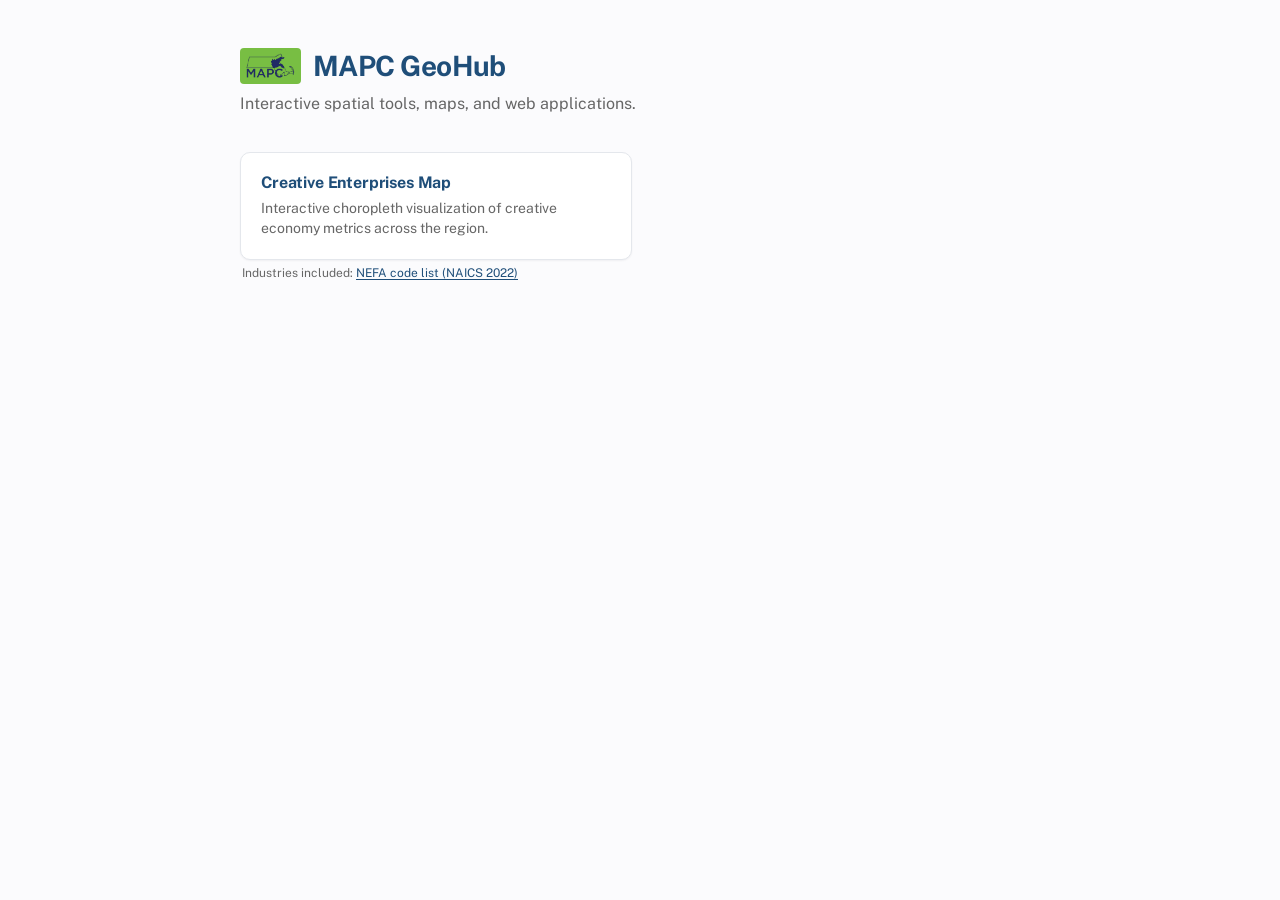
<file: index.html>
<!DOCTYPE html>
<html lang="en">
<head>
  <meta charset="UTF-8">
  <meta name="viewport" content="width=device-width, initial-scale=1.0">
  <title>MAPC GeoHub</title>
  <link rel="preconnect" href="https://fonts.googleapis.com">
  <link rel="preconnect" href="https://fonts.gstatic.com" crossorigin>
  <link href="https://fonts.googleapis.com/css2?family=Public+Sans:wght@400;500;600;700&display=swap" rel="stylesheet">
  <style>
    /* Tokens mirror choropleth-map-creative-economy/scripts/styles.css so the
       hub and the tools it links to read as one product. */
    :root {
      --mapc-navy: #1F4E79;
      --mapc-navy-dark: #163A5C;
      --text-primary: #333333;
      --text-secondary: #666666;
      --page-bg: #FBFBFD;
      --card-bg: #FFFFFF;
      --card-border: #E4E7EC;
      --radius-sm: 6px;
      --radius-md: 10px;
      --shadow-xs: 0 1px 2px rgba(16, 24, 40, 0.05);
      --shadow-sm: 0 2px 6px rgba(16, 24, 40, 0.06);

      --text-2xs: 10px;
      --text-xs: 11px;
      --text-sm: 12px;
      --text-base: 13px;
      --text-md: 14px;
      --text-lg: 16px;
      /* A page needs two steps above what the app's sidebar uses */
      --text-xl: 20px;
      --text-2xl: 28px;

      --tint-hover: #F5F9FD;
      --focus-ring: 0 0 0 3px rgba(31, 78, 121, 0.25);
      --dur-fast: 120ms;
      --ease: cubic-bezier(0.2, 0, 0, 1);
    }

    * { box-sizing: border-box; }
    body {
      margin: 0;
      padding: 48px 40px 64px;
      background: var(--page-bg);
      color: var(--text-primary);
      font-family: 'Public Sans', -apple-system, BlinkMacSystemFont, 'Segoe UI', sans-serif;
    }

    .wrap { max-width: 800px; margin: 0 auto; }

    header { display: flex; align-items: center; gap: 12px; margin-bottom: 8px; }
    #brand-mark { display: block; height: 36px; width: auto; border-radius: 4px; flex-shrink: 0; }
    h1 {
      font-size: var(--text-2xl); font-weight: 700; color: var(--mapc-navy);
      margin: 0; letter-spacing: -0.02em; line-height: 1.15;
    }
    .tagline {
      color: var(--text-secondary); font-size: var(--text-lg);
      margin: 0 0 36px; max-width: 60ch; line-height: 1.5;
    }

    .grid {
      display: grid;
      grid-template-columns: repeat(auto-fill, minmax(min(320px, 100%), 1fr));
      gap: 16px;
    }
    .tool { display: flex; flex-direction: column; gap: 6px; }

    .card {
      background: var(--card-bg); border: 1px solid var(--card-border);
      border-radius: var(--radius-md); padding: 20px; box-shadow: var(--shadow-xs);
      text-decoration: none; color: inherit; display: block;
      transition: border-color var(--dur-fast) var(--ease), box-shadow var(--dur-fast) var(--ease);
    }
    .card:hover { border-color: var(--mapc-navy); box-shadow: var(--shadow-sm); }
    .card:focus-visible { outline: none; border-color: var(--mapc-navy); box-shadow: var(--focus-ring); }
    .card h2 {
      font-size: var(--text-lg); font-weight: 700; color: var(--mapc-navy);
      margin: 0 0 6px; letter-spacing: -0.01em;
    }
    .card p { font-size: var(--text-md); color: var(--text-secondary); margin: 0; line-height: 1.45; }

    .tool-source { font-size: var(--text-sm); color: var(--text-secondary); margin: 0; padding-left: 2px; }
    .tool-source a { color: var(--mapc-navy); text-underline-offset: 2px; }
    .tool-source a:hover { color: var(--mapc-navy-dark); }
    .tool-source a:focus-visible { outline: none; box-shadow: var(--focus-ring); border-radius: 2px; }

    ::selection { background: rgba(31, 78, 121, 0.18); }

    @media (max-width: 640px) {
      body { padding: 32px 20px 48px; }
      h1 { font-size: var(--text-xl); }
      .tagline { font-size: var(--text-md); margin-bottom: 28px; }
    }

    @media (prefers-reduced-motion: reduce) {
      /* Hover feedback stays; there is no travel here to remove */
      * { transition-duration: var(--dur-fast); }
    }
  </style>
</head>
<body>
  <div class="wrap">
    <header>
      <img id="brand-mark" src="./choropleth-map-creative-economy/assets/logo.png"
           alt="Metropolitan Area Planning Council">
      <h1>MAPC GeoHub</h1>
    </header>
    <p class="tagline">Interactive spatial tools, maps, and web applications.</p>

    <main class="grid">
      <div class="tool">
        <a href="./choropleth-map-creative-economy/" class="card">
          <h2>Creative Enterprises Map</h2>
          <p>Interactive choropleth visualization of creative economy metrics across the region.</p>
        </a>
        <p class="tool-source">Industries included: <a href="https://github.com/MAPC/postgres_data_updates/blob/main/creative_economy/nefa_code_list/naics_2022_nefa.csv" target="_blank" rel="noopener noreferrer">NEFA code list (NAICS 2022)</a></p>
      </div>
    </main>
  </div>
</body>
</html>
</file>
